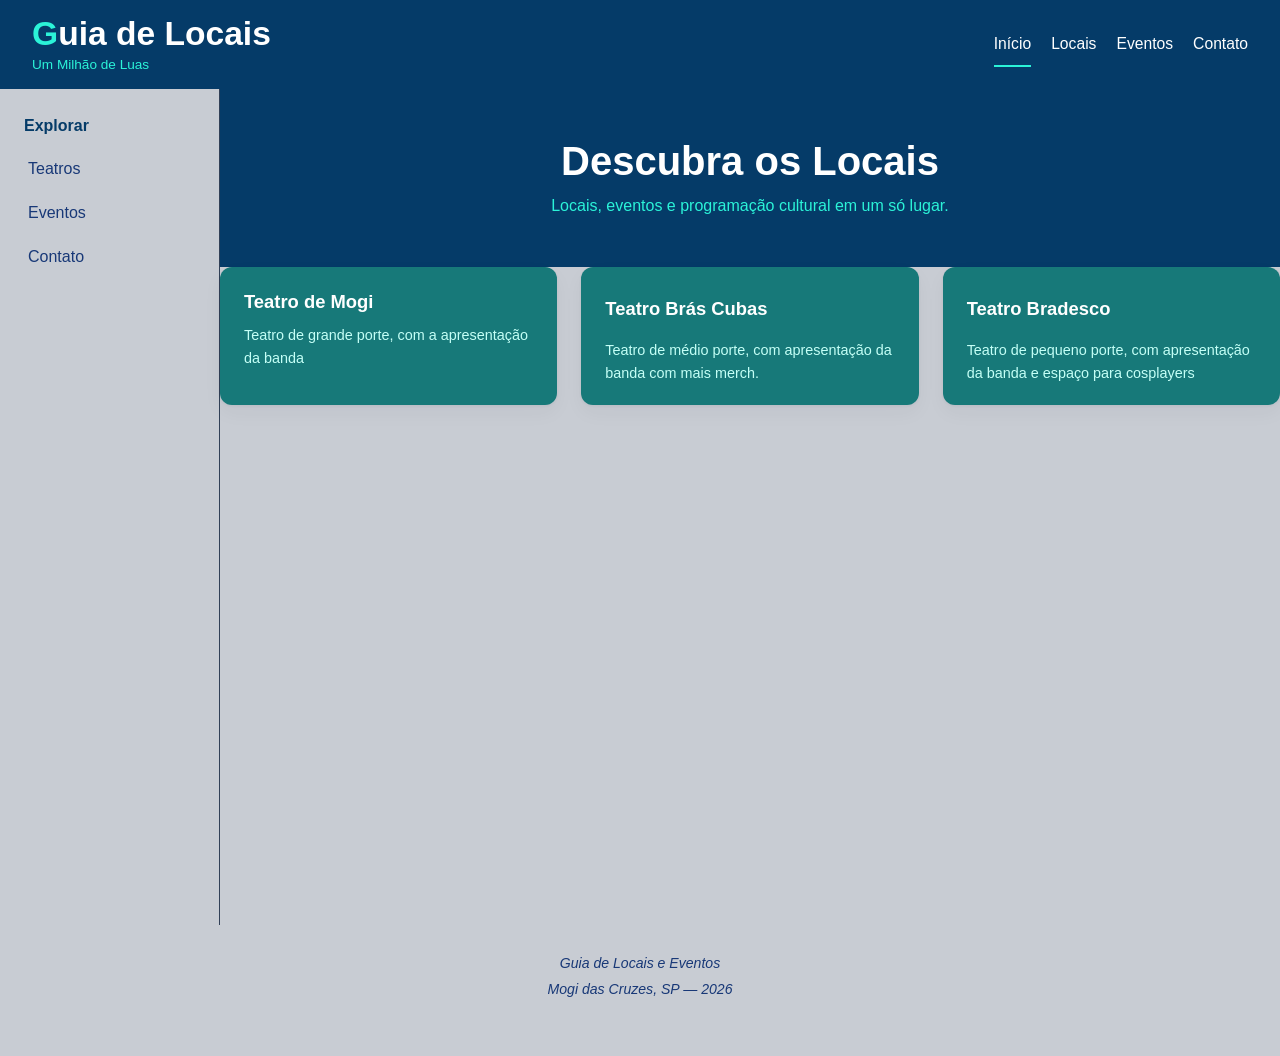
<file: index.html>
<!DOCTYPE html>
<html lang="pt-BR">
<head>
<meta charset="UTF-8">
<meta name="viewport" content="width=device-width, initial-scale=1.0">
<title>Guia de Locais — Um Milhão de Luas</title>
<link rel="stylesheet" href="styles.css">
</head>
<body class="home">

  <header class="header-flex">
    <div class="identidade">
      <h1>Guia de Locais</h1>
      <p>Um Milhão de Luas</p>
    </div>
    <nav class="menu" aria-label="Menu principal">
      <ul>
        <li><a href="index.html" aria-current="page">Início</a></li>
        <li><a href="#locais">Locais</a></li>
        <li><a href="#eventos">Eventos</a></li>
        <li><a href="#contato">Contato</a></li>
      </ul>
    </nav>
  </header>

  <div class="layout">
    <aside class="sidebar" aria-label="Explorar">
      <p class="titulo">Explorar</p>
      <ul>
        <li><a href="#locais">Teatros</a></li>
        <li><a href="#eventos">Eventos</a></li>
        <li><a href="#contato">Contato</a></li>
      </ul>
    </aside>

    <main>
      <section class="hero">
        <h2>Descubra os Locais</h2>
        <p>Locais, eventos e programação cultural em um só lugar.</p>
      </section>

      <section class="cards" id="locais">
        <article class="card">
          <a class="card-link" href="detalhe.html">
            <h3>Teatro de Mogi</h3>
            <p>Teatro de grande porte, com a apresentação da banda</p>
          </a>
        </article>
        <article class="card">
          <h3><a href="#">Teatro Brás Cubas</a></h3>
          <p>Teatro de médio porte, com apresentação da banda com mais merch.</p>
        </article>
        <article class="card">
          <h3><a href="#">Teatro Bradesco</a></h3>
          <p>Teatro de pequeno porte, com apresentação da banda e espaço para cosplayers</p>
        </article>
      </section>
    </main>
  </div>

  <footer>
    <p>Guia de Locais e Eventos<br>
    Mogi das Cruzes, SP — 2026</p>
  </footer>

</body>
</html>
</file>
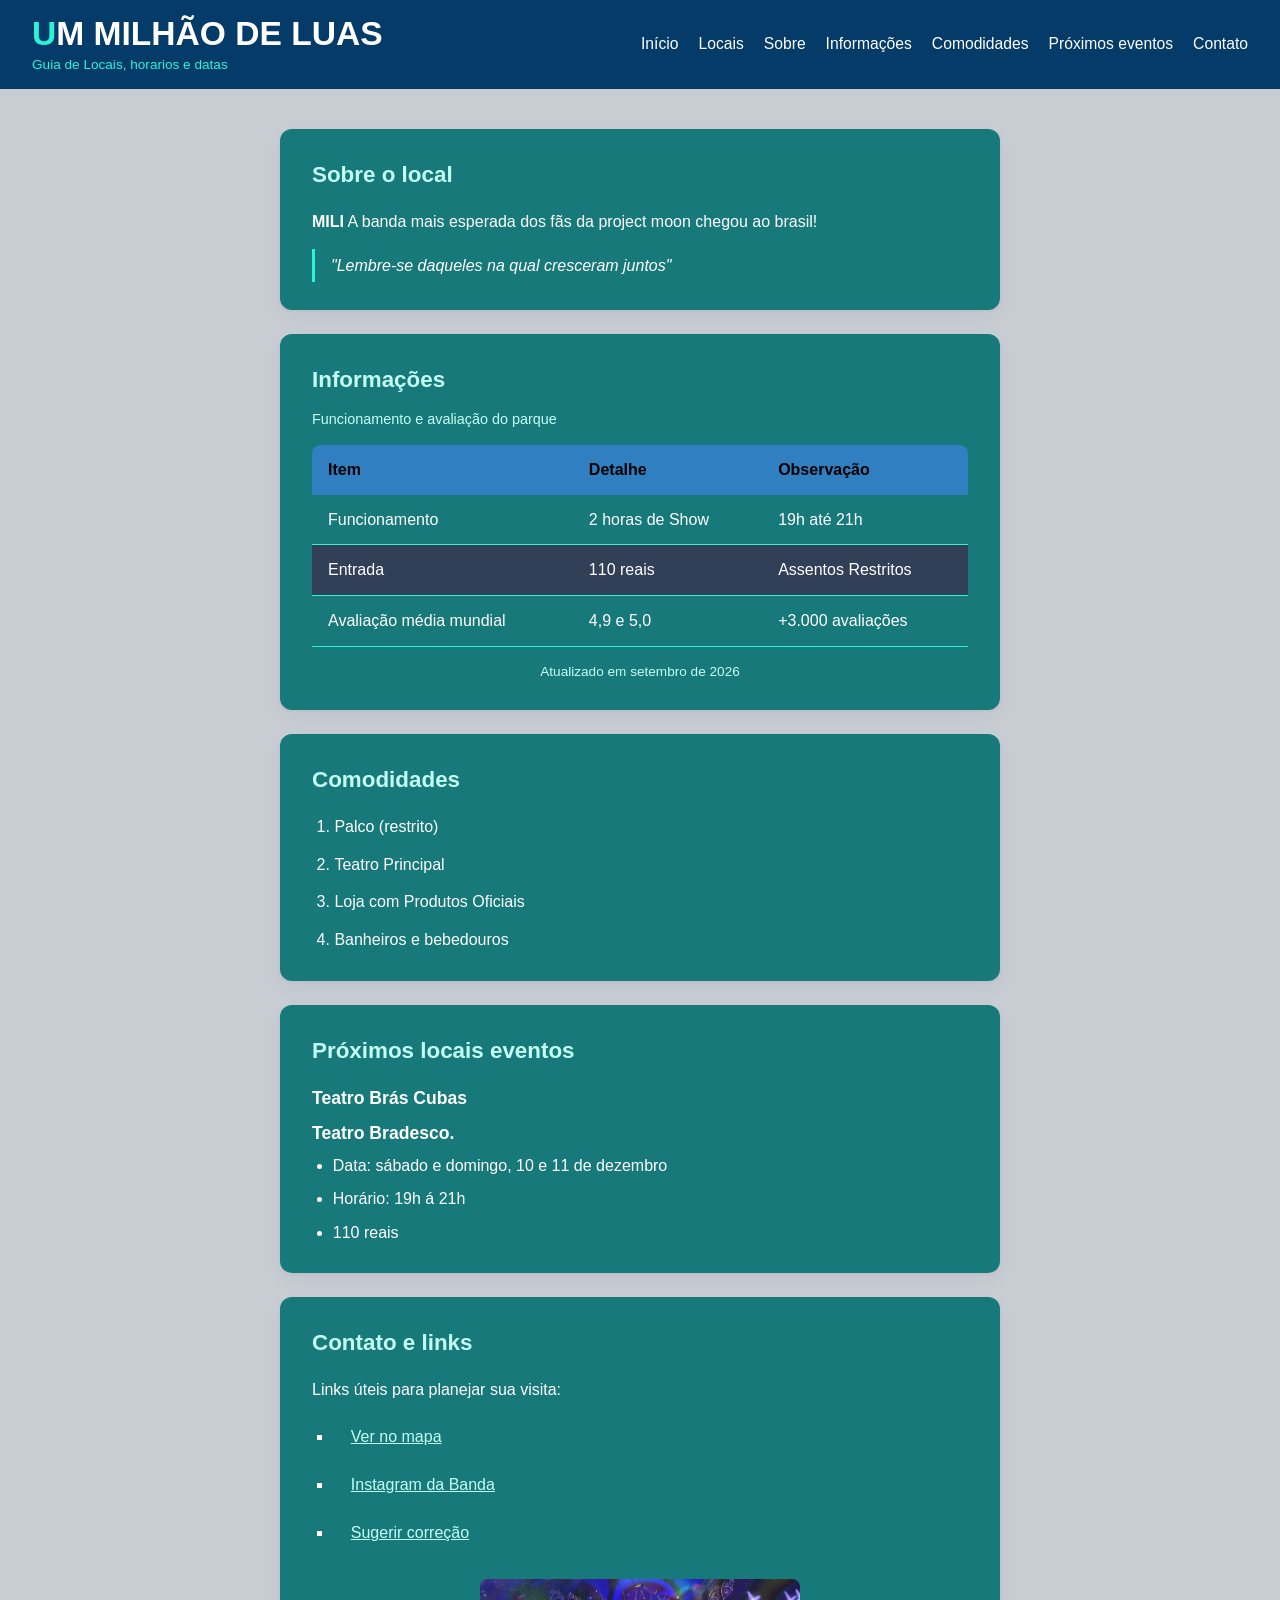
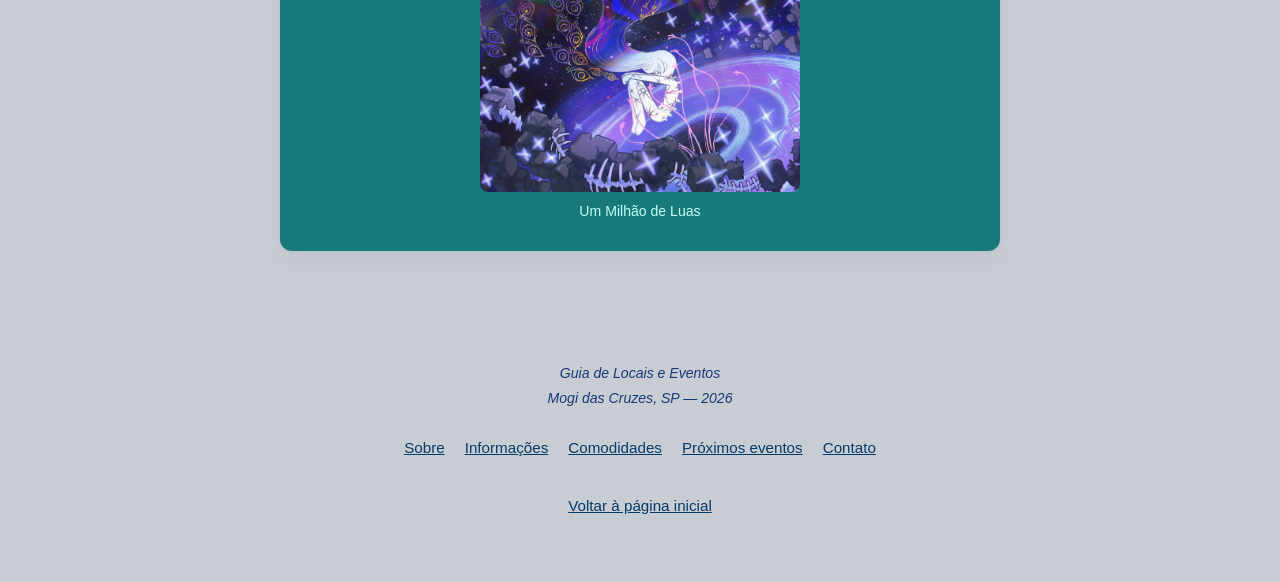
<file: detalhe.html>
<!DOCTYPE html>
<html lang="pt-BR">
<head>
<meta charset="UTF-8">
<meta name="viewport" content="width=device-width, initial-scale=1.0">
<title>UM MILHÃO DE LUAS — guia de locais e eventos</title>
<link rel="stylesheet" href="styles.css">
</head>
<body>
 
<header class="header-flex">
  <div class="identidade">
    <h1>UM MILHÃO DE LUAS</h1>
    <p>Guia de Locais, horarios e datas</p>
  </div>
  <nav class="menu" aria-label="Menu principal">
    <ul>
      <li><a href="index.html">Início</a></li>
      <li><a href="index.html#locais">Locais</a></li>
      <li><a href="#sobre">Sobre</a></li>
      <li><a href="#informacoes">Informações</a></li>
      <li><a href="#comodidades">Comodidades</a></li>
      <li><a href="#eventos">Próximos eventos</a></li>
      <li><a href="#contato">Contato</a></li>
    </ul>
  </nav>
</header>
 
<main>
 
  <section id="sobre">
    <h2>Sobre o local</h2>
    <p><strong>MILI</strong> A banda mais esperada dos fãs da project moon chegou ao brasil!</p>
    <blockquote>"Lembre-se daqueles na qual cresceram juntos"</blockquote>
  </section>
 
  <section id="informacoes">
    <h2>Informações</h2>
    <p class="rotulo">Funcionamento e avaliação do parque</p>
    <table>
      <caption>Atualizado em setembro de 2026</caption>
      <thead>
        <tr>
          <th scope="col">Item</th>
          <th scope="col">Detalhe</th>
          <th scope="col">Observação</th>
        </tr>
      </thead>
      <tbody>
        <tr><td>Funcionamento</td><td>2 horas de Show</td><td>19h até 21h</td></tr>
        <tr><td>Entrada</td><td>110 reais</td><td>Assentos Restritos</td></tr>
        <tr><td>Avaliação média mundial</td><td>4,9 e 5,0</td><td>+3.000 avaliações</td></tr>
      </tbody>
    </table>
  </section>
 
  <section id="comodidades">
    <h2>Comodidades</h2>
    <ol class="comodidades">
      <li>Palco (restrito)</li>
      <li>Teatro Principal</li>
      <li>Loja com Produtos Oficiais</li>
      <li>Banheiros e bebedouros</li>
    </ol>
  </section>
 
  <section id="eventos">
    <h2>Próximos locais eventos</h2>
    <article class="evento">
      <h3>Teatro Brás Cubas</h3>
      <h3>Teatro Bradesco.</h3>
      <ul class="detalhes-evento">
        <li>Data: sábado e domingo, 10 e 11 de dezembro</li>
        <li>Horário: 19h á 21h</li>
        <li>110 reais</li>
      </ul>
    </article>
  </section>
 
  <section id="contato">
    <h2>Contato e links</h2>
    <p>Links úteis para planejar sua visita:</p>
    <ul class="links-uteis">
      <li><a href="#">Ver no mapa</a></li>
      <li><a href="#">Instagram da Banda</a></li>
      <li><a href="#">Sugerir correção</a></li>
    </ul>
 
<figure class="ilustracao">
  <img src="Through_Patches_of_Violet.png" alt="Ilustração: atraves das manchas de violeta" width="600" height="400">
  <figcaption>Um Milhão de Luas</figcaption>
</figure>
  </section>
 
</main>
 
<footer>
  <p>Guia de Locais e Eventos<br>
  Mogi das Cruzes, SP — 2026</p>
 
  <nav class="menu-vertical" aria-label="Menu do rodapé">
    <ul>
      <li><a href="#sobre">Sobre</a></li>
      <li><a href="#informacoes">Informações</a></li>
      <li><a href="#comodidades">Comodidades</a></li>
      <li><a href="#eventos">Próximos eventos</a></li>
      <li><a href="#contato">Contato</a></li>
    </ul>
  </nav>
 
  <p><a href="index.html" class="voltar-inicio">Voltar à página inicial</a></p>
</footer>
 
</body>
</html>
</file>
<file: styles.css>
:root {
  --cor-fundo: #c8ccd3;
  --cor-cartao: #177979;
  --cor-texto: #060a11;
  --cor-texto-suave: #183877;
  --cor-titulo: #1E2A44;
  --cor-azul: #2F7FC1;
  --cor-azul-escuro: #053b68;
  --cor-linha: #2bf3d8;
  --cor-zebra: #314057;
  --cor-visitado: #6E8FB0;
 
  /* texto sobre o verde-azulado dos cartões (contraste >= 4,5:1) */
  --cor-texto-cartao: #ffffff;
  --cor-destaque: #c4fff6;
  --cor-visitado-cartao: #f3eeff;
 
  --sombra-cartao: 0 1px 3px rgba(20, 30, 50, .06), 0 8px 20px rgba(20, 30, 50, .04);
  --sombra-cartao-hover: 0 4px 10px rgba(20, 30, 50, .12), 0 16px 32px rgba(20, 30, 50, .10);
 
  --fonte: "Segoe UI", "Inter", -apple-system, sans-serif;
  --duracao-transicao: .25s;
  --alvo-toque: 44px;
 
  /* TIPOGRAFIA FLUIDA — interpolação linear entre 360px e 1280px
     título da página: 20px @360  ->  33,6px @1280
     título da vitrine: 24px @360 ->  40px   @1280 */
  --fs-titulo: clamp(1.25rem, 0.9175rem + 1.478vw, 2.1rem);
  --fs-vitrine: clamp(1.5rem, 1.109rem + 1.739vw, 2.5rem);
}
 
* { box-sizing: border-box; }
 
::selection { background: #FFD166; color: #1E2A44; }
 
/* MÍDIA — regra universal: nenhuma imagem estoura a caixa */
img, picture, video, svg {
  max-width: 100%;
  height: auto;
}
 
body {
  margin: 0;
  background: var(--cor-fundo);
  color: var(--cor-texto);
  font-family: var(--fonte);
  font-size: 16px;
  line-height: 1.6;
  overflow-wrap: break-word;
}
 
main {
  max-width: 760px;
  margin: 0 auto;
  padding: 1.5rem 1rem 2.5rem;
  min-width: 0;
}
 
/* ---------- links ---------- */
a:link, a:visited { color: var(--cor-azul-escuro); }
a:hover { text-decoration: underline; }
 
a {
  transition: color var(--duracao-transicao) ease,
              text-decoration-color var(--duracao-transicao) ease;
}
 
/* USUÁRIO — foco visível em qualquer fundo (anel branco + contorno escuro) */
a:focus-visible {
  outline: 3px solid var(--cor-azul-escuro);
  outline-offset: 3px;
  box-shadow: 0 0 0 3px #fff;
  border-radius: 4px;
}
 
/* ---------- cabeçalho (compartilhado pelas duas páginas) ---------- */
header.header-flex {
  display: flex;
  flex-direction: column;
  align-items: flex-start;
  gap: 0.5rem 2rem;
  padding: 1rem;
  background: var(--cor-azul-escuro);
  color: #973535;
  text-align: left;
}

header .identidade { flex-shrink: 0; }
 
header h1 {
  font-size: var(--fs-titulo);
  font-weight: 700;
  color: #fff;
  margin: 0;
  line-height: 1.2;
}
 
header h1::first-letter { color: var(--cor-linha); font-weight: 800; }
 
header.header-flex .identidade p {
  margin: 0;
  font-size: .85rem;
  color: var(--cor-linha);
}
 
nav.menu ul {
  list-style: none;
  display: flex;
  flex-wrap: wrap;
  gap: 0 1.25rem;
  margin: 0;
  padding: 0;
}
 
/* alvo de toque >= 44px */
nav.menu a,
aside.sidebar li a,
ul.links-uteis a,
footer nav a,
footer a.voltar-inicio,
.card h3 a {
  display: inline-flex;
  align-items: center;
  min-height: var(--alvo-toque);
}
 
header nav.menu a:link,
header nav.menu a:visited {
  color: #fff;
  font-size: .98rem;
  text-decoration: none;
  border-bottom: 2px solid transparent;
}
header nav.menu a:hover { color: var(--cor-linha); }
header nav.menu a[aria-current="page"] { border-bottom-color: var(--cor-linha); }
 
/* ---------- seções (cartões) ---------- */
section {
  background: var(--cor-cartao);
  color: var(--cor-texto-cartao);
  border-radius: 12px;
  box-shadow: var(--sombra-cartao);
  padding: 1.25rem 1rem;
  margin-bottom: 1.5rem;
  transition: transform var(--duracao-transicao) ease,
              box-shadow var(--duracao-transicao) ease;
}
 
section:hover {
  transform: translateY(-4px);
  box-shadow: var(--sombra-cartao-hover);
}
 
section h2 {
  color: var(--cor-destaque);
  font-size: 1.4rem;
  font-weight: 700;
  margin: 0 0 16px 0;
}
 
section a:link { color: var(--cor-destaque); }
section a:visited { color: var(--cor-visitado-cartao); }
section a:hover { color: #fff; }
section a:focus-visible { outline-color: #fff; box-shadow: 0 0 0 3px var(--cor-azul-escuro); }
 
.rotulo {
  color: var(--cor-destaque);
  font-size: .9rem;
  margin: -6px 0 14px 0;
}
 
#sobre p { margin: 0 0 14px 0; }
 
blockquote {
  margin: 0;
  padding: 4px 0 4px 16px;
  border-left: 3px solid var(--cor-linha);
  color: var(--cor-texto-cartao);
  font-style: italic;
}
 
table {
  width: 100%;
  border-collapse: collapse;
  overflow: hidden;
  border-radius: 8px;
}
 
caption {
  caption-side: bottom;
  text-align: center;
  font-size: .85rem;
  color: var(--cor-destaque);
  padding-top: 14px;
}
 
thead th {
  background: var(--cor-azul);
  color: #020101;
  text-align: left;
  font-weight: 600;
  padding: 0.5rem;
}
thead th:first-child { border-top-left-radius: 8px; }
thead th:last-child { border-top-right-radius: 8px; }
 
tbody td {
  padding: 0.5rem;
  overflow-wrap: anywhere;
  border-bottom: 1px solid var(--cor-linha);
}
tbody tr:nth-child(odd)  { background: var(--cor-cartao); }
tbody tr:nth-child(even) { background: var(--cor-zebra); }
 
ol.comodidades { margin: 0; padding-left: 1.4em; list-style-type: decimal; }
ol.comodidades li { margin-bottom: 12px; }
ol.comodidades li:last-child { margin-bottom: 0; }
 
article.evento h3 { margin: 0 0 6px 0; font-size: 1.1rem; color: #fff; }
article.evento > p { margin: 0 0 14px 0; }
 
ul.detalhes-evento { margin: 0; padding-left: 1.3em; list-style-type: disc; }
ul.detalhes-evento li { margin-bottom: 8px; }
ul.detalhes-evento li:last-child { margin-bottom: 0; }
 
#contato > p { margin: 0 0 12px 0; }
 
ul.links-uteis { margin: 0 0 24px 0; padding-left: 1.3em; list-style-type: square; }
ul.links-uteis li { margin-bottom: 4px; }
 
/* seta decorativa ::before nos links de contato */
ul.links-uteis a { position: relative; padding-left: 18px; }
ul.links-uteis a::before {
  content: "->";
  position: absolute;
  left: -18px;
  opacity: 0;
  transform: translateX(-4px);
  transition: opacity var(--duracao-transicao) ease,
              transform var(--duracao-transicao) ease;
}
ul.links-uteis a:hover::before,
ul.links-uteis a:focus-visible::before { opacity: 1; transform: translateX(0); }
 
/* MÍDIA — caixa de recorte com proporção fixa */
figure.ilustracao { margin: 0; text-align: center; }
 
figure.ilustracao img {
  display: block;
  width: 100%;
  max-width: 320px;
  height: auto;
  aspect-ratio: 3 / 2;
  object-fit: cover;
  border-radius: 8px;
  margin: 0 auto;
  transition: transform var(--duracao-transicao) ease,
              box-shadow var(--duracao-transicao) ease;
}
figure.ilustracao img:hover { transform: scale(1.03); box-shadow: var(--sombra-cartao-hover); }
 
figure.ilustracao figcaption {
  margin-top: 8px;
  font-size: .88rem;
  color: var(--cor-destaque);
}
 
/* ---------- rodapé ---------- */
footer {
  text-align: center;
  font-style: italic;
  color: var(--cor-texto-suave);
  font-size: .88rem;
  padding: 12px 20px 40px;
  line-height: 1.8;
}
 
footer nav ul {
  list-style: none;
  margin: 0;
  padding: 0;
  display: flex;
  flex-wrap: wrap;
  justify-content: center;
  gap: 0 1.25rem;
}
 
footer a:link, footer a:visited { color: var(--cor-azul-escuro); }
footer a { font-style: normal; font-size: .95rem; }
 
/* =========================================================
   HOME (body.home) — layout com sidebar + vitrine + cartões
   ========================================================= */
.home main { max-width: none; margin: 0; padding: 0; }
 
/* na home as <section> são faixas de layout, não cartões */
.home main > section {
  background: none;
  color: inherit;
  box-shadow: none;
  border-radius: 0;
  padding: 0;
  margin: 0;
  transform: none;
}
.home main > section:hover { transform: none; box-shadow: none; }
 
.home main { display: flex; flex-direction: column; }
 
.layout { display: grid; grid-template-columns: minmax(0, 1fr); }
 
aside.sidebar {
  background: var(--cor-fundo);
  padding: 1rem;
  border-bottom: 1px solid var(--cor-zebra);
}
 
aside.sidebar p.titulo {
  color: var(--cor-azul-escuro);
  font-weight: 700;
  margin: 0 0 0.5rem;
  padding-left: 0.5rem;
}
 
aside.sidebar ul {
  display: flex;
  flex-wrap: wrap;
  gap: 0.25rem;
  list-style: none;
  margin: 0;
  padding: 0;
}
 
aside.sidebar li a:link,
aside.sidebar li a:visited {
  padding: 0 0.75rem;
  color: var(--cor-texto-suave);
  text-decoration: none;
  border-radius: 4px;
  transition: background var(--duracao-transicao) ease,
              color var(--duracao-transicao) ease;
}
aside.sidebar li a:hover { background: var(--cor-cartao); color: #fff; }
 
.home .hero {
  display: flex;
  flex-direction: column;
  justify-content: center;
  align-items: center;
  text-align: center;
  padding: 3rem 1rem;
  background: var(--cor-azul-escuro);
  color: #fff;
}
 
.hero h2 {
  margin: 0 0 0.5rem;
  font-size: var(--fs-vitrine);
  line-height: 1.2;
  color: #fff;
}
 
.hero p { margin: 0; color: var(--cor-linha); }
 
.cards {
  display: grid;
  grid-template-columns: repeat(auto-fit, minmax(min(100%, 16rem), 1fr));
  gap: 1rem;
  padding: 1rem;
}
 
.card {
  background: var(--cor-cartao);
  color: var(--cor-texto-cartao);
  border-radius: 12px;
  box-shadow: var(--sombra-cartao);
  padding: 1.25rem 1.5rem;
  transition: transform var(--duracao-transicao) ease,
              box-shadow var(--duracao-transicao) ease;
}
.card:hover { transform: translateY(-4px); box-shadow: var(--sombra-cartao-hover); }
 
.card h3 { margin: 0 0 0.5rem; font-size: 1.15rem; }
 
.card a:link, .card a:visited { color: #fff; text-decoration: none; }
.card h3 a:hover, .card-link:hover h3 { text-decoration: underline; }
.card a:focus-visible { outline-color: #fff; box-shadow: 0 0 0 3px var(--cor-azul-escuro); }
 
/* cartão inteiro clicável (locais que já têm página) */
.card-link { display: block; text-decoration: none; }
.card-link h3 { margin: 0 0 0.5rem; }
 
.card p { margin: 0; color: var(--cor-destaque); font-size: 0.9rem; }
 
/* ---------- breakpoints ---------- */
@media (min-width: 36rem) {
  header.header-flex {
    flex-direction: row;
    justify-content: space-between;
    align-items: center;
    padding: 0.85rem 2rem;
  }
 
  nav.menu ul { justify-content: flex-end; }

  main { padding: 40px 20px 60px; }
  section { padding: 28px 32px; }
  thead th, tbody td { padding: 12px 16px; }
 
  .layout {
    grid-template-columns: 220px minmax(0, 1fr);
    min-height: calc(100vh - 64px);
  }
 
  aside.sidebar {
    padding: 1.5rem 1rem;
    border-bottom: none;
    border-right: 1px solid var(--cor-zebra);
  }
  aside.sidebar ul { display: block; }
 
  .home main { padding: 0; }
  .cards { gap: 1.5rem; padding: 2rem; }
}
 
@media (prefers-reduced-motion: reduce) {
  * {
    scroll-behavior: auto !important;
    transition: none !important;
    animation: none !important;
  }
  section:hover, .card:hover, figure.ilustracao img:hover { transform: none; }
}
 
html { scroll-behavior: smooth; }
</file>
